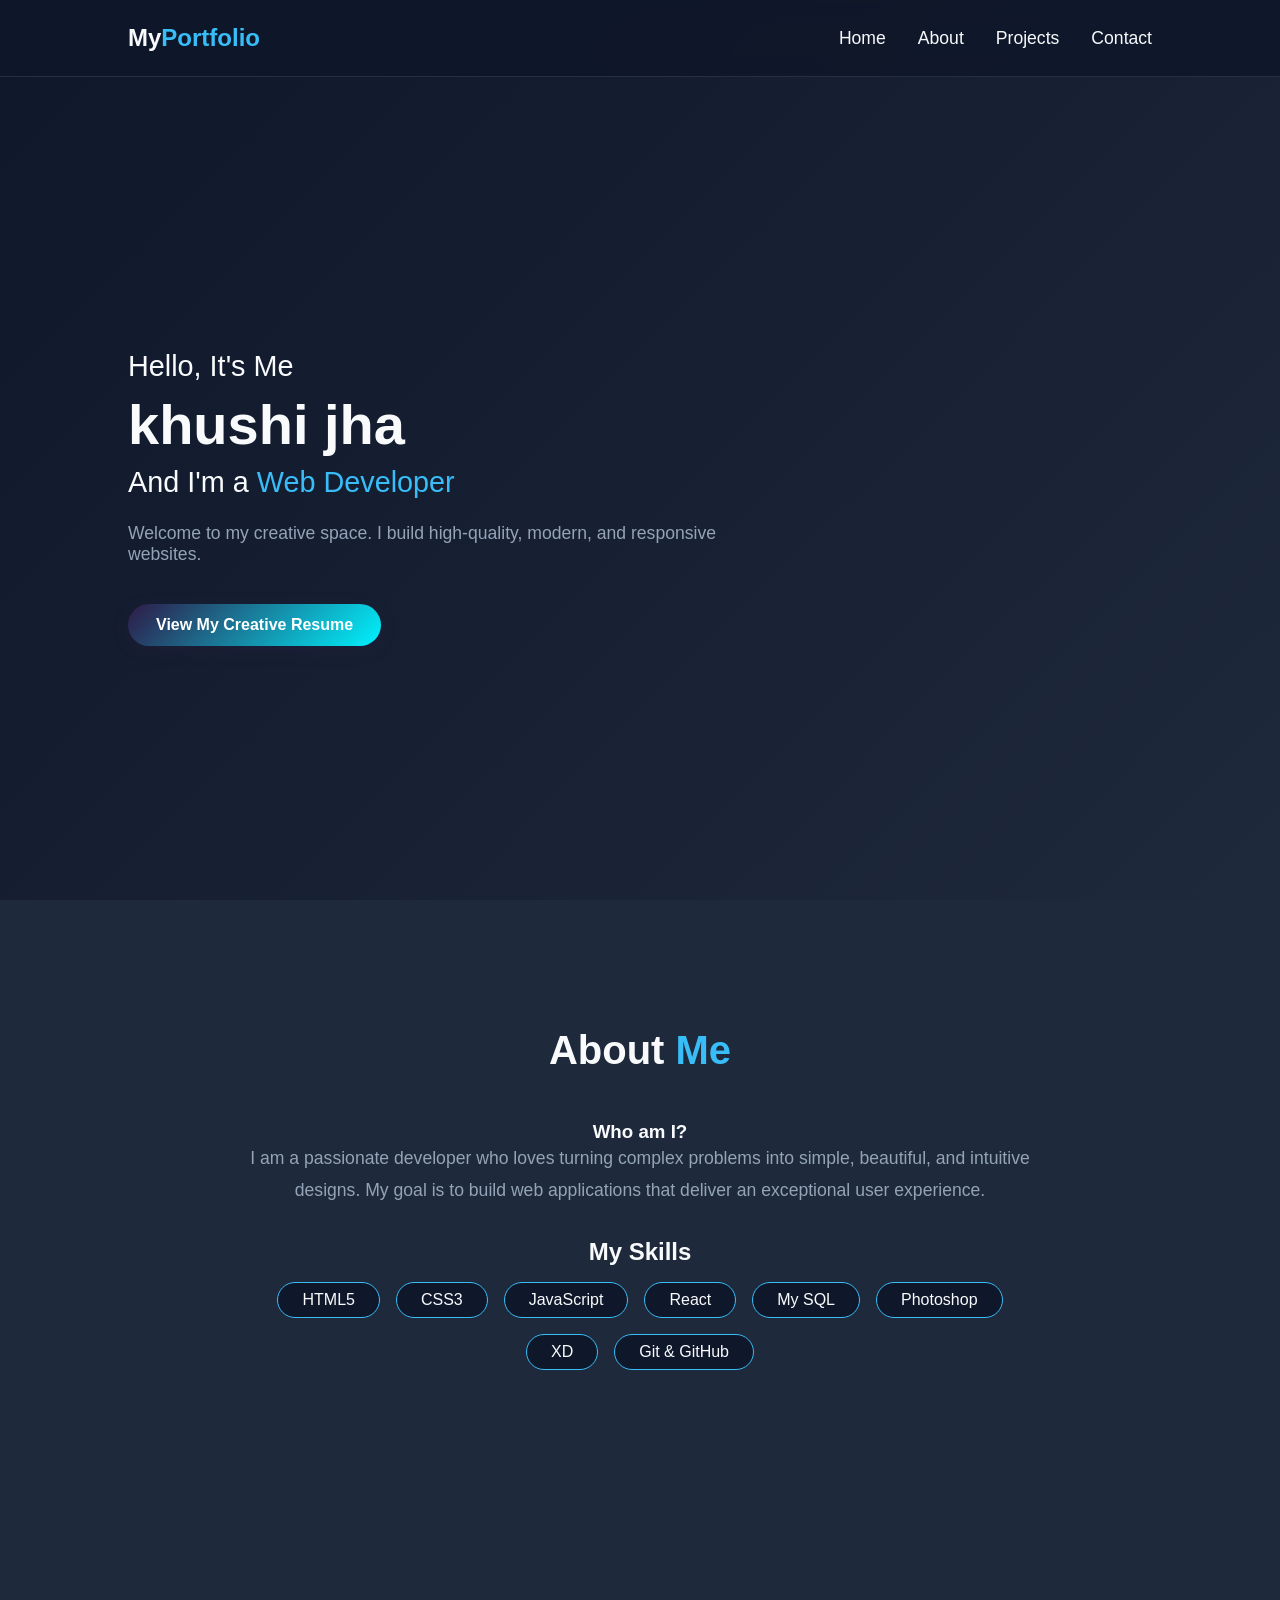
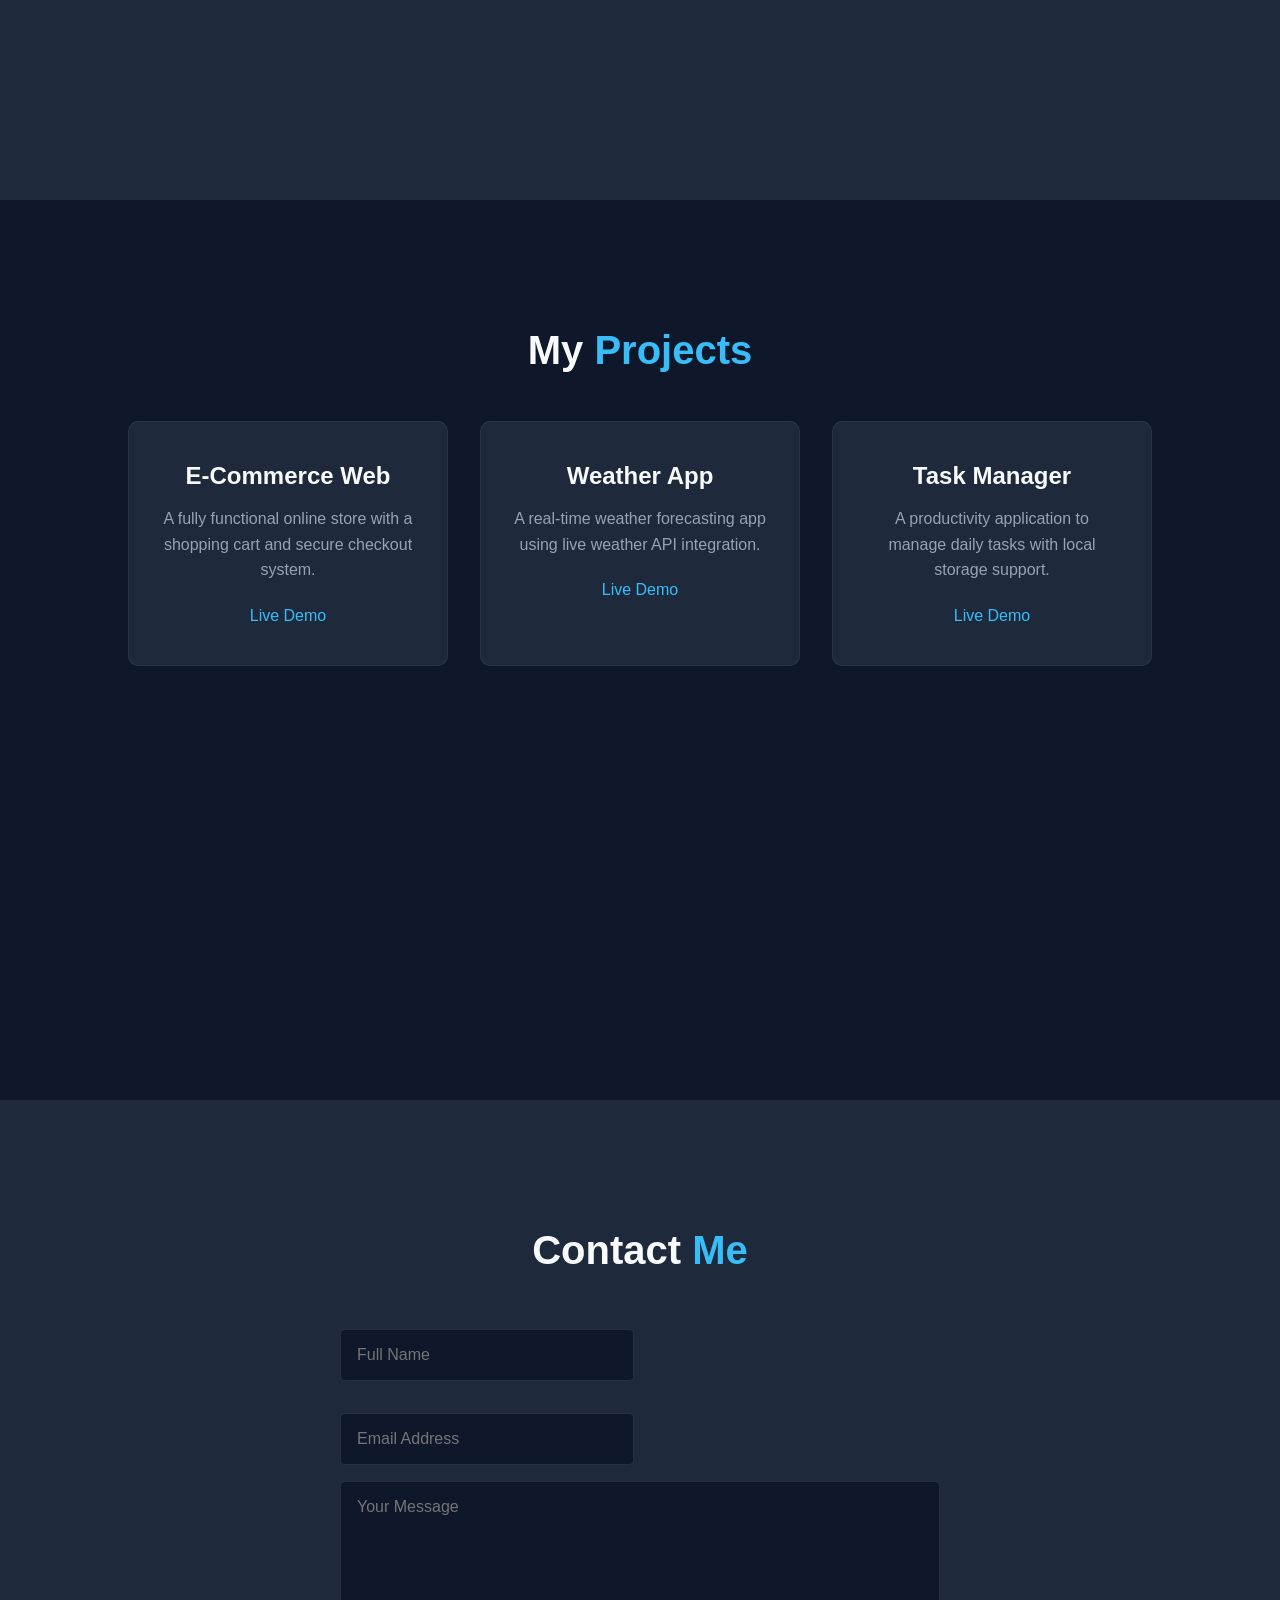
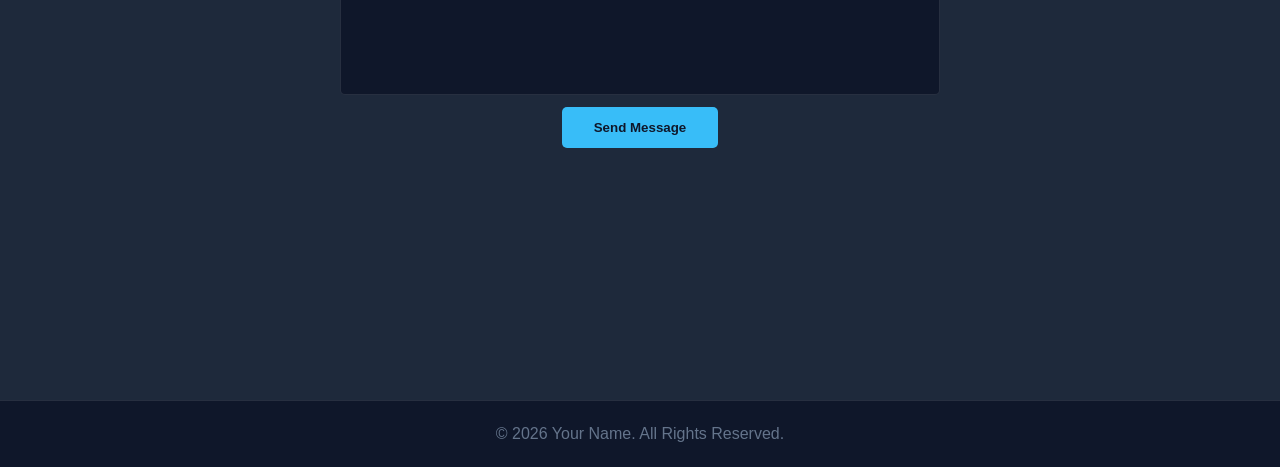
<file: index.html>
<!DOCTYPE html>
<html lang="en">
<head>
    <meta charset="UTF-8">
    <meta name="viewport" content="width=device-width, initial-scale=1.0">
    <title>My Creative Portfolio</title>
    <link rel="stylesheet" href="style.css">
    <!-- FontAwesome Icons ke liye (Isko theek kar diya hai) -->
    <link rel="stylesheet" href="https://cloudflare.com">
</head>
<body>

    <!-- Navigation Bar -->
    <nav class="navbar">
        <div class="logo">My<span>Portfolio</span></div>
        <ul class="nav-links">
            <li><a href="#home">Home</a></li>
            <li><a href="#about">About</a></li>
            <li><a href="#projects">Projects</a></li>
            <li><a href="#contact">Contact</a></li>
        </ul>
    </nav>

    <!-- Part 1: Home Section -->
    <section id="home" class="hero-section">
        <div class="hero-content">
            <h3>Hello, It's Me</h3>
            <h1>khushi jha</h1>
            <h3>And I'm a <span class="text-animate">Web Developer</span></h3>
            <p>Welcome to my creative space. I build high-quality, modern, and responsive websites.</p>
            <a href="resume.html" target="_blank" class="btn-resume">View My Creative Resume</a>

        </div>
    </section>

    <!-- Part 2: About Section -->
    <section id="about" class="about-section">
        <h2 class="heading">About <span>Me</span></h2>
        <div class="about-content">
            <div class="about-text">
                <h3>Who am I?</h3>
                <p>I am a passionate developer who loves turning complex problems into simple, beautiful, and intuitive designs. My goal is to build web applications that deliver an exceptional user experience.</p>
                
                <div class="skills">
                    <h3>My Skills</h3>
                    <div class="skills-grid">
                        <span class="skill-badge">HTML5</span>
                        <span class="skill-badge">CSS3</span>
                        <span class="skill-badge">JavaScript</span>
                        <span class="skill-badge">React</span>
                        <span class="skill-badge">My SQL</span>
                        <span class="skill-badge">Photoshop</span>
                        <span class="skill-badge">XD</span>
                        <span class="skill-badge">Git & GitHub</span>
                    </div>
                </div>
            </div>
        </div>
    </section>

    <!-- Part 3: Projects Section -->
    <section id="projects" class="projects-section">
        <h2 class="heading">My <span>Projects</span></h2>
        <div class="projects-container">
            <!-- Project 1 -->
            <div class="project-card">
                <i class="fas fa-shopping-cart project-icon"></i>
                <h3>E-Commerce Web</h3>
                <p>A fully functional online store with a shopping cart and secure checkout system.</p>
                <a href="#" class="project-link">Live Demo <i class="fas fa-external-link-alt"></i></a>
            </div>
            <!-- Project 2 -->
            <div class="project-card">
                <i class="fas fa-cloud-sun project-icon"></i>
                <h3>Weather App</h3>
                <p>A real-time weather forecasting app using live weather API integration.</p>
                <a href="#" class="project-link">Live Demo <i class="fas fa-external-link-alt"></i></a>
            </div>
            <!-- Project 3 -->
            <div class="project-card">
                <i class="fas fa-tasks project-icon"></i>
                <h3>Task Manager</h3>
                <p>A productivity application to manage daily tasks with local storage support.</p>
                <a href="#" class="project-link">Live Demo <i class="fas fa-external-link-alt"></i></a>
            </div>
        </div>
    </section>

    <!-- Part 4: Contact Section -->
    <section id="contact" class="contact-section">
        <h2 class="heading">Contact <span>Me</span></h2>
        
        <!-- ⚠️ DHAYAN DEIN: action ke andar xjgqerbq ki jagah aapna asli Formspree ID daalein -->
        <form id="portfolio-form" action="https://formspree.io/f/xjgqerbq" method="POST" class="contact-form">
            <div class="input-box">
                <input type="text" name="name" placeholder="Full Name" required>
                <input type="email" name="email" placeholder="Email Address" required>
            </div>
            <textarea name="message" cols="30" rows="10" placeholder="Your Message" required></textarea>
            <button type="submit" class="btn">Send Message</button>
            
            <!-- Status Messages -->
            <p id="form-success" style="display: none; color: #22c55e; margin-top: 15px; font-weight: bold; font-size: 1.1rem;"> Thank you! Your message has been sent successfully.</p>
            <p id="form-error" style="display: none; color: #ef4444; margin-top: 15px; font-weight: bold; font-size: 1.1rem;">❌ Oops! Something went wrong. Please try again.</p>
        </form>
    </section>

    <!-- Footer -->
    <footer class="footer">
        <p>&copy; 2026 Your Name. All Rights Reserved.</p>
    </footer>

    <script>
        const form = document.getElementById('portfolio-form');
        const successMsg = document.getElementById('form-success');
        const errorMsg = document.getElementById('form-error');

        form.addEventListener('submit', async function(e) {
            e.preventDefault(); // Page ko reload hone se rokega
            
            const data = new FormData(form);
            successMsg.style.display = 'none';
            errorMsg.style.display = 'none';

            try {
                const response = await fetch(form.action, {
                    method: form.method,
                    body: data,
                    headers: { 'Accept': 'application/json' }
                });

                if (response.ok) {
                    successMsg.style.display = 'block'; // Green text dikhayega
                    form.reset(); // Form khali kar dega
                } else {
                    errorMsg.style.display = 'block';
                }
            } catch (error) {
                errorMsg.style.display = 'block';
            }
        });
    </script>

</body>
</html>
</file>
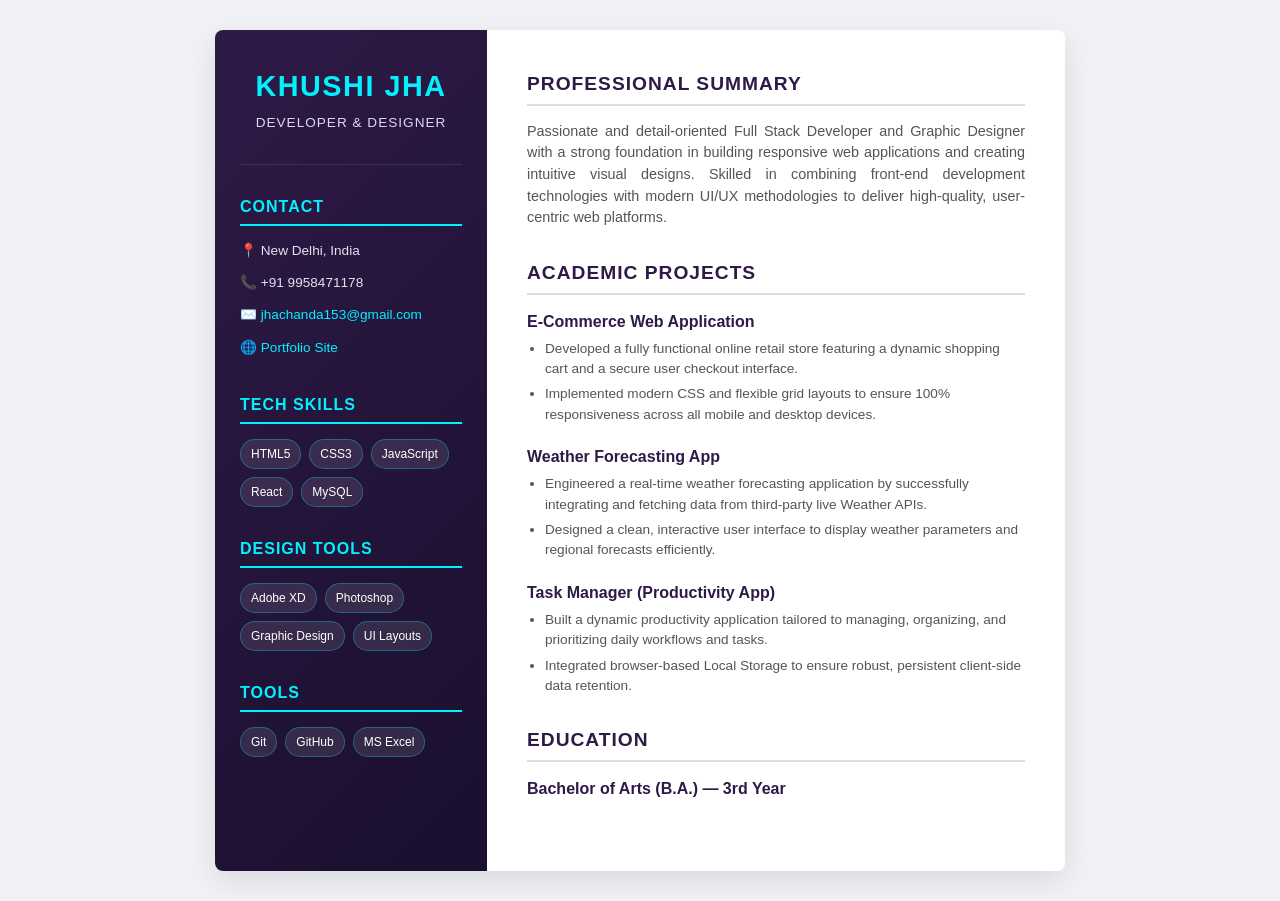
<file: resume.html>
<!DOCTYPE html>
<html lang="en">
<head>
    <meta charset="UTF-8">
    <meta name="viewport" content="width=device-width, initial-scale=1.0">
    <title>Khushi Jha - Creative Resume</title>
    <style>
        * {
            margin: 0;
            padding: 0;
            box-sizing: border-box;
            font-family: 'Segoe UI', Tahoma, Geneva, Verdana, sans-serif;
        }

        body {
            background-color: #f0f2f5;
            color: #333;
            line-height: 1.5;
            padding: 30px 15px;
        }

        /* Resume Grid Container */
        .resume-container {
            max-width: 850px;
            background: #fff;
            margin: 0 auto;
            display: grid;
            grid-template-columns: 32% 68%;
            box-shadow: 0 10px 30px rgba(0,0,0,0.1);
            border-radius: 8px;
            overflow: hidden;
        }

        /* Left Column (Colorful Sidebar) */
        .sidebar {
            background: linear-gradient(135deg, #2e1a47, #1a0f2e); /* Deep Creative Purple */
            color: #fff;
            padding: 35px 25px;
        }

        .profile-section {
            text-align: center;
            padding-bottom: 30px;
            border-bottom: 1px solid rgba(255,255,255,0.1);
            margin-bottom: 30px;
        }

        .profile-section h1 {
            font-size: 1.8rem;
            text-transform: uppercase;
            letter-spacing: 1.5px;
            color: #00f2fe; /* Vibrant Cyan/Teal Accent */
            margin-bottom: 5px;
        }

        .profile-section p {
            font-size: 0.85rem;
            color: #dfd7ee;
            font-weight: 500;
            text-transform: uppercase;
            letter-spacing: 1px;
        }

        .sidebar-heading {
            font-size: 1rem;
            text-transform: uppercase;
            letter-spacing: 1px;
            color: #00f2fe;
            margin-bottom: 15px;
            border-bottom: 2px solid #00f2fe;
            padding-bottom: 5px;
        }

        .contact-list {
            list-style: none;
            margin-bottom: 35px;
        }

        .contact-list li {
            font-size: 0.85rem;
            margin-bottom: 12px;
            color: #e5e0ee;
            word-break: break-all;
        }

        .contact-list a {
            color: #00f2fe;
            text-decoration: none;
        }

        .skill-badge-container {
            display: flex;
            flex-wrap: wrap;
            gap: 8px;
            margin-bottom: 30px;
        }

        .skill-badge {
            background: rgba(255, 255, 255, 0.1);
            padding: 5px 10px;
            font-size: 0.75rem;
            border-radius: 20px;
            color: #fff;
            border: 1px solid rgba(0, 242, 254, 0.3);
        }

        /* Right Column (Main Content) */
        .main-content {
            padding: 40px;
            background: #fff;
        }

        section {
            margin-bottom: 30px;
        }

        .section-heading {
            font-size: 1.2rem;
            color: #2e1a47;
            text-transform: uppercase;
            letter-spacing: 1px;
            border-bottom: 2px solid #e0dbec;
            padding-bottom: 5px;
            margin-bottom: 15px;
            font-weight: 700;
        }

        .summary-text {
            font-size: 0.9rem;
            color: #555;
            text-align: justify;
        }

        /* Project & Education Styling */
        .card-item {
            margin-bottom: 20px;
        }

        .card-header {
            display: flex;
            justify-content: space-between;
            align-items: baseline;
            margin-bottom: 5px;
        }

        .card-title {
            font-weight: 700;
            font-size: 1rem;
            color: #2e1a47;
        }

        .card-date {
            font-size: 0.8rem;
            color: #888;
            font-style: italic;
        }

        .card-subtitle {
            font-size: 0.85rem;
            color: #6c5a85;
            font-weight: 600;
            margin-bottom: 5px;
        }

        .card-item ul {
            margin-left: 18px;
            font-size: 0.85rem;
            color: #555;
        }

        .card-item ul li {
            margin-bottom: 5px;
        }

        /* Action Footer */
        .action-bar {
            text-align: center;
            margin-top: 25px;
        }

        .download-btn {
            background: linear-gradient(135deg, #2e1a47, #00f2fe);
            color: white;
            border: none;
            padding: 12px 25px;
            font-size: 0.95rem;
            font-weight: bold;
            cursor: pointer;
            border-radius: 25px;
            box-shadow: 0 4px 15px rgba(46, 26, 71, 0.2);
            transition: 0.3s ease;
        }

        .download-btn:hover {
            transform: translateY(-2px);
            box-shadow: 0 6px 20px rgba(0, 242, 254, 0.4);
        }

        /* Print Settings to preserve background colors */
        @media print {
            body { background: #fff; padding: 0; }
            .resume-container { box-shadow: none; grid-template-columns: 32% 68%; -webkit-print-color-adjust: exact; print-color-adjust: exact; }
            .sidebar { background: #2e1a47 !important; color: #fff !important; }
            .action-bar { display: none; }
        }
    </style>
</head>
<body>

    <div class="resume-container">
        
        <!-- Left Sidebar (Color Block) -->
        <aside class="sidebar">
            <div class="profile-section">
                <h1>Khushi Jha</h1>
                <p>Developer & Designer</p>
            </div>

            <h3 class="sidebar-heading">Contact</h3>
            <ul class="contact-list">
                <li>📍 New Delhi, India</li>
                <li>📞 +91 9958471178</li>
                <li>✉️ <a href="mailto:jhachanda153@gmail.com">jhachanda153@gmail.com</a></li>
                <li>🌐 <a href="https://github.io" target="_blank">Portfolio Site</a></li>
            </ul>

            <h3 class="sidebar-heading">Tech Skills</h3>
            <div class="skill-badge-container">
                <div class="skill-badge">HTML5</div>
                <div class="skill-badge">CSS3</div>
                <div class="skill-badge">JavaScript</div>
                <div class="skill-badge">React</div>
                <div class="skill-badge">MySQL</div>
            </div>

            <h3 class="sidebar-heading">Design Tools</h3>
            <div class="skill-badge-container">
                <div class="skill-badge">Adobe XD</div>
                <div class="skill-badge">Photoshop</div>
                <div class="skill-badge">Graphic Design</div>
                <div class="skill-badge">UI Layouts</div>
            </div>

            <h3 class="sidebar-heading">Tools</h3>
            <div class="skill-badge-container">
                <div class="skill-badge">Git</div>
                <div class="skill-badge">GitHub</div>
                <div class="skill-badge">MS Excel</div>
            </div>
        </aside>

        <!-- Right Main Content -->
        <main class="main-content">
            
            <!-- Summary -->
            <section>
                <h2 class="section-heading">Professional Summary</h2>
                <p class="summary-text">
                    Passionate and detail-oriented Full Stack Developer and Graphic Designer with a strong foundation in building responsive web applications and creating intuitive visual designs. Skilled in combining front-end development technologies with modern UI/UX methodologies to deliver high-quality, user-centric web platforms.
                </p>
            </section>

            <!-- Projects -->
            <section>
                <h2 class="section-heading">Academic Projects</h2>
                
                <div class="card-item">
                    <div class="card-header">
                        <span class="card-title">E-Commerce Web Application</span>
                    </div>
                    <ul>
                        <li>Developed a fully functional online retail store featuring a dynamic shopping cart and a secure user checkout interface.</li>
                        <li>Implemented modern CSS and flexible grid layouts to ensure 100% responsiveness across all mobile and desktop devices.</li>
                    </ul>
                </div>

                <div class="card-item">
                    <div class="card-header">
                        <span class="card-title">Weather Forecasting App</span>
                    </div>
                    <ul>
                        <li>Engineered a real-time weather forecasting application by successfully integrating and fetching data from third-party live Weather APIs.</li>
                        <li>Designed a clean, interactive user interface to display weather parameters and regional forecasts efficiently.</li>
                    </ul>
                </div>

                <div class="card-item">
                    <div class="card-header">
                        <span class="card-title">Task Manager (Productivity App)</span>
                    </div>
                    <ul>
                        <li>Built a dynamic productivity application tailored to managing, organizing, and prioritizing daily workflows and tasks.</li>
                        <li>Integrated browser-based Local Storage to ensure robust, persistent client-side data retention.</li>
                    </ul>
                </div>
            </section>

            <!-- Education -->
            <section>
                <h2 class="section-heading">Education</h2>
                
                <div class="card-item">
                    <div class="card-header">
                        <span class="card-title">Bachelor of Arts (B.A.) — 3rd Year</span>
</file>
<file: style.css>
/* Global Reset */
* {
    margin: 0;
    padding: 0;
    box-sizing: border-box;
    font-family: 'Segoe UI', Tahoma, Geneva, Verdana, sans-serif;
    scroll-behavior: smooth;
    text-decoration: none;
    list-style: none;
}

/* Variables */
:root {
    --bg-color: #0f172a;
    --second-bg-color: #1e293b;
    --text-color: #f8fafc;
    --main-color: #38bdf8;
}

body {
    background-color: var(--bg-color);
    color: var(--text-color);
}

/* Navbar */
.navbar {
    position: fixed;
    top: 0;
    left: 0;
    width: 100%;
    padding: 1.5rem 10%;
    background: rgba(15, 23, 42, 0.9);
    backdrop-filter: blur(10px);
    display: flex;
    justify-content: space-between;
    align-items: center;
    z-index: 100;
    border-bottom: 1px solid rgba(255, 255, 255, 0.1);
}

.logo {
    font-size: 1.5rem;
    font-weight: 700;
}

.logo span {
    color: var(--main-color);
}

.nav-links {
    display: flex;
    gap: 2rem;
}

.nav-links a {
    color: var(--text-color);
    font-size: 1.1rem;
    font-weight: 500;
    transition: 0.3s;
}

.nav-links a:hover {
    color: var(--main-color);
}

/* Common Section Styling */
section {
    min-height: 100vh;
    padding: 8rem 10% 2rem;
}

.heading {
    text-align: center;
    font-size: 2.5rem;
    margin-bottom: 3rem;
}

.heading span {
    color: var(--main-color);
}

/* Part 1: Home Section */
.hero-section {
    display: flex;
    align-items: center;
    background: linear-gradient(135deg, var(--bg-color), var(--second-bg-color));
}

.hero-content h1 {
    font-size: 3.5rem;
    font-weight: 700;
    line-height: 1.2;
    margin: 0.5rem 0;
}

.hero-content h3 {
    font-size: 1.8rem;
    font-weight: 500;
}

.text-animate {
    color: var(--main-color);
}

.hero-content p {
    font-size: 1.1rem;
    margin: 1.5rem 0;
    max-width: 600px;
    color: #94a3b8;
}

.social-icons a {
    display: inline-flex;
    justify-content: center;
    align-items: center;
    width: 2.5rem;
    height: 2.5rem;
    background: transparent;
    border: 2px solid var(--main-color);
    border-radius: 50%;
    color: var(--main-color);
    font-size: 1.2rem;
    margin: 0 1rem 2rem 0;
    transition: 0.3s ease;
}

.social-icons a:hover {
    background: var(--main-color);
    color: var(--bg-color);
    box-shadow: 0 0 15px var(--main-color);
}

.btn {
    display: inline-block;
    padding: 0.8rem 2rem;
    background: var(--main-color);
    border-radius: 5px;
    color: var(--bg-color);
    font-weight: 600;
    transition: 0.3s;
    border: none;
    cursor: pointer;
}

.btn:hover {
    box-shadow: 0 0 15px var(--main-color);
    transform: translateY(-2px);
}

/* Part 2: About Section */
.about-section {
    background: var(--second-bg-color);
}

.about-content {
    max-width: 800px;
    margin: 0 auto;
    text-align: center;
}

.about-text p {
    font-size: 1.1rem;
    line-height: 1.8;
    color: #94a3b8;
    margin-bottom: 2rem;
}

.skills h3 {
    margin-bottom: 1rem;
    font-size: 1.5rem;
}

.skills-grid {
    display: flex;
    justify-content: center;
    gap: 1rem;
    flex-wrap: wrap;
}

.skill-badge {
    background: var(--bg-color);
    padding: 0.5rem 1.5rem;
    border-radius: 20px;
    border: 1px solid var(--main-color);
    font-weight: 500;
}

/* Part 3: Projects Section */
.projects-container {
    display: grid;
    grid-template-columns: repeat(auto-fit, minmax(300px, 15fr));
    gap: 2rem;
}

.project-card {
    background: var(--second-bg-color);
    padding: 2.5rem 2rem;
    border-radius: 10px;
    text-align: center;
    border: 1px solid rgba(255, 255, 255, 0.05);
    transition: 0.4s ease;
}

.project-card:hover {
    transform: translateY(-5px);
    border-color: var(--main-color);
    box-shadow: 0 10px 20px rgba(0, 0, 0, 0.3);
}

.project-icon {
    font-size: 3rem;
    color: var(--main-color);
    margin-bottom: 1.5rem;
}

.project-card h3 {
    font-size: 1.5rem;
    margin-bottom: 1rem;
}

.project-card p {
    color: #94a3b8;
    margin-bottom: 1.5rem;
    font-size: 1rem;
    line-height: 1.6;
}

.project-link {
    color: var(--main-color);
    font-weight: 500;
}

/* Part 4: Contact Section */
.contact-section {
    background: var(--second-bg-color);
}

.contact-form {
    max-width: 600px;
    margin: 0 auto;
    text-align: center;
}

.contact-form .input-box {
    display: flex;
    justify-content: space-between;
    flex-wrap: wrap;
    gap: 1rem;
}

.contact-form input, .contact-form textarea {
    width: 100%;
    padding: 1rem;
    font-size: 1rem;
    color: var(--text-color);
    background: var(--bg-color);
    border: 1px solid rgba(255, 255, 255, 0.1);
    border-radius: 5px;
    margin: 0.5rem 0;
    outline: none;
}

.contact-form input:focus, .contact-form textarea:focus {
    border-color: var(--main-color);
}

.contact-form .input-box input {
    width: 49%;
}

.contact-form textarea {
    resize: none;
}

/* Footer */
.footer {
    padding: 1.5rem 10%;
    background: var(--bg-color);
    text-align: center;
    border-top: 1px solid rgba(255, 255, 255, 0.1);
    color: #64748b;
}

/* Responsive Design */
@media (max-width: 768px) {
    .nav-links {
        display: none; /* Mobile menu built easily via JS if needed */
    }
    .contact-form .input-box input {
        width: 100%;
    }
    .hero-content h1 {
        font-size: 2.5rem;
    }
}
.btn-resume {
    display: inline-block;
    padding: 12px 28px;
    background: linear-gradient(135deg, #2e1a47, #00f2fe); /* रिज्यूमे से मैच करती थीम */
    color: #ffffff;
    text-decoration: none;
    font-size: 1rem;
    font-weight: bold;
    border-radius: 25px;
    box-shadow: 0 4px 15px rgba(46, 26, 71, 0.3);
    transition: all 0.3s ease;
    margin-top: 15px;
}

.btn-resume:hover {
    transform: translateY(-3px);
    box-shadow: 0 6px 20px rgba(0, 242, 254, 0.5);
    background: linear-gradient(135deg, #00f2fe, #2e1a47);
}
</file>
